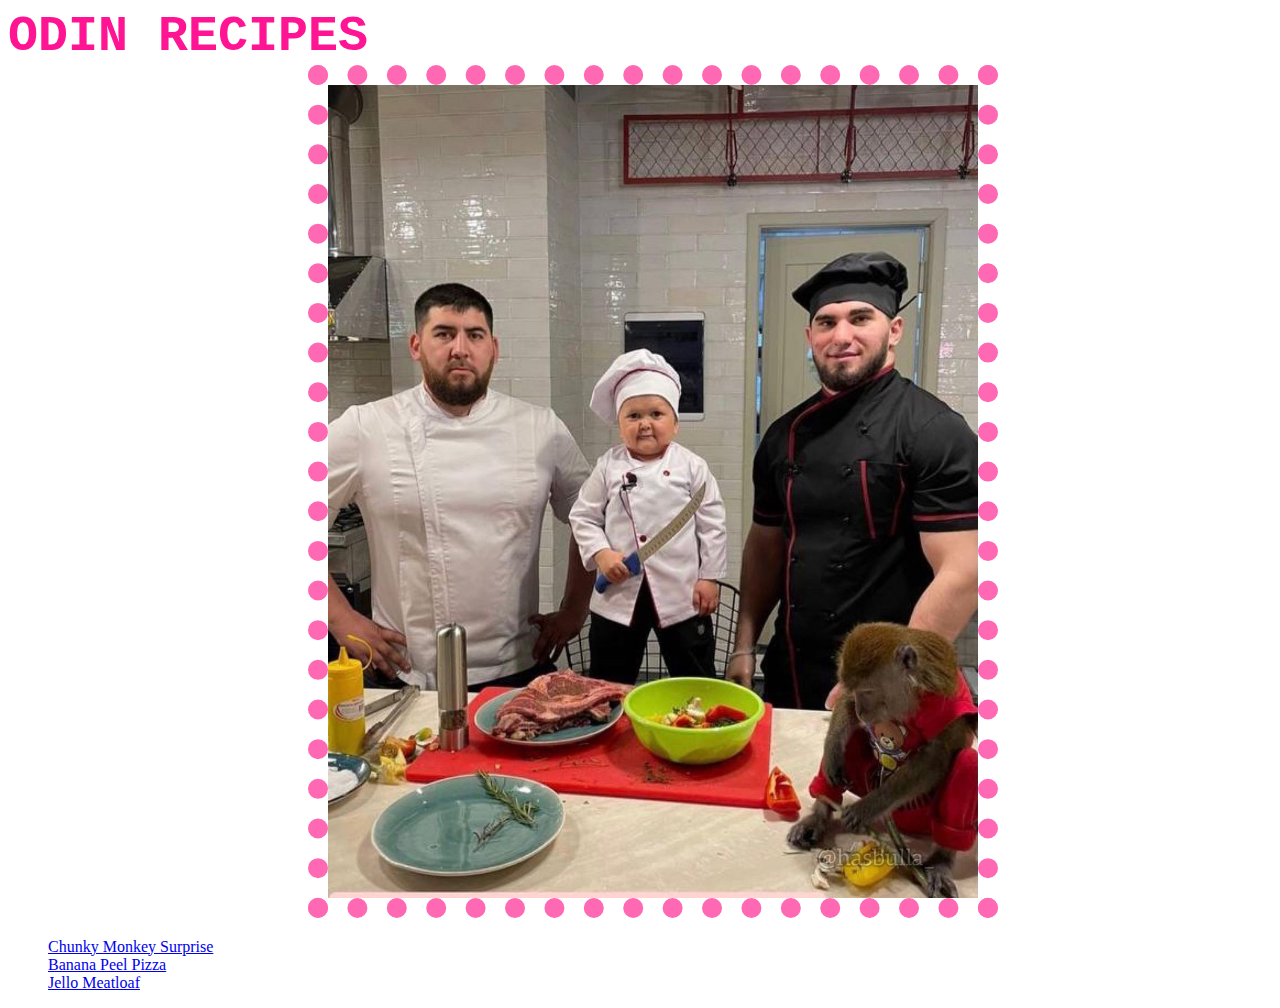
<file: index.html>
<!DOCTYPE html>
<html lang="en">

<head>
    <meta charset="utf-8">
    <title>Odin Recipes</title>
    <link rel="stylesheet" href="styles.css">
</head>


<body>
    <h1 id="title">Odin Recipes</h1>
    <img src="img/hasbullachef.jpg" alt="An image of three chefs">

   <div class="recipeList">
    <ul>
        <a href="recipes/chunkymonkey.html">Chunky Monkey Surprise</a>
        <br>
        <a href="recipes/bananapeelpizza.html">Banana Peel Pizza</a>
        <br>
        <a href="recipes/jellomeatloaf.html">Jello Meatloaf</a>
    </ul>
   </div>  
   



</body>
</html>
</file>
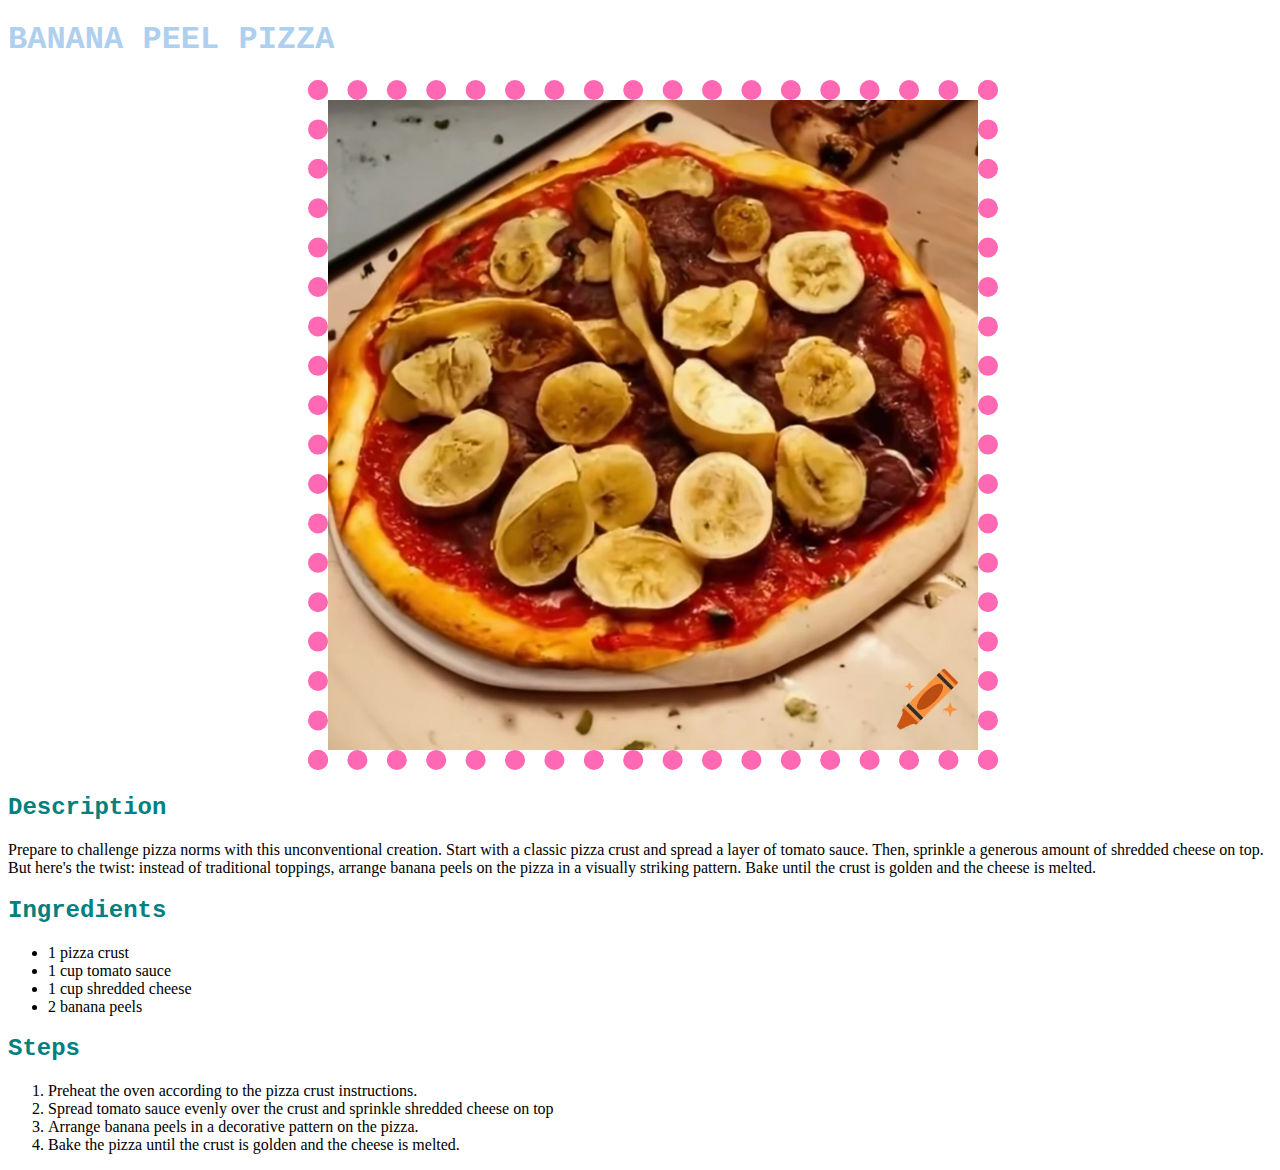
<file: recipes/bananapeelpizza.html>
<!DOCTYPE html>
<html lang="en">

<head>
    <meta charset="utf-8">
    <title>Odin Recipes</title>
    <link rel="stylesheet" href="../styles.css">
</head>

<body>
    <h1 class="recipe-name">Banana Peel Pizza</h1>

    <img src="../img/bananapeelpizza.png" alt="An image of Banana Peel Pizza.">

    <h2>Description</h2>
    <p>
        Prepare to challenge pizza norms with this unconventional creation. Start with a classic pizza crust and spread a layer of tomato sauce. Then, sprinkle a generous amount of shredded cheese on top. But here's the twist: instead of traditional toppings, arrange banana peels on the pizza in a visually striking pattern. Bake until the crust is golden and the cheese is melted.
    </p>

    <h2>Ingredients</h2>
    <ul>
        <li>1 pizza crust</li>
        <li>1 cup tomato sauce</li>
        <li>1 cup shredded cheese</li>
        <li>2 banana peels</li>
    </ul>

    <h2>Steps</h2>
    <ol>
        <li>Preheat the oven according to the pizza crust instructions. </li>
        <li>Spread tomato sauce evenly over the crust and sprinkle shredded cheese on top</li>
        <li>Arrange banana peels in a decorative pattern on the pizza.</li>
        <li>Bake the pizza until the crust is golden and the cheese is melted.</li>
    </ol>

</body>
</file>
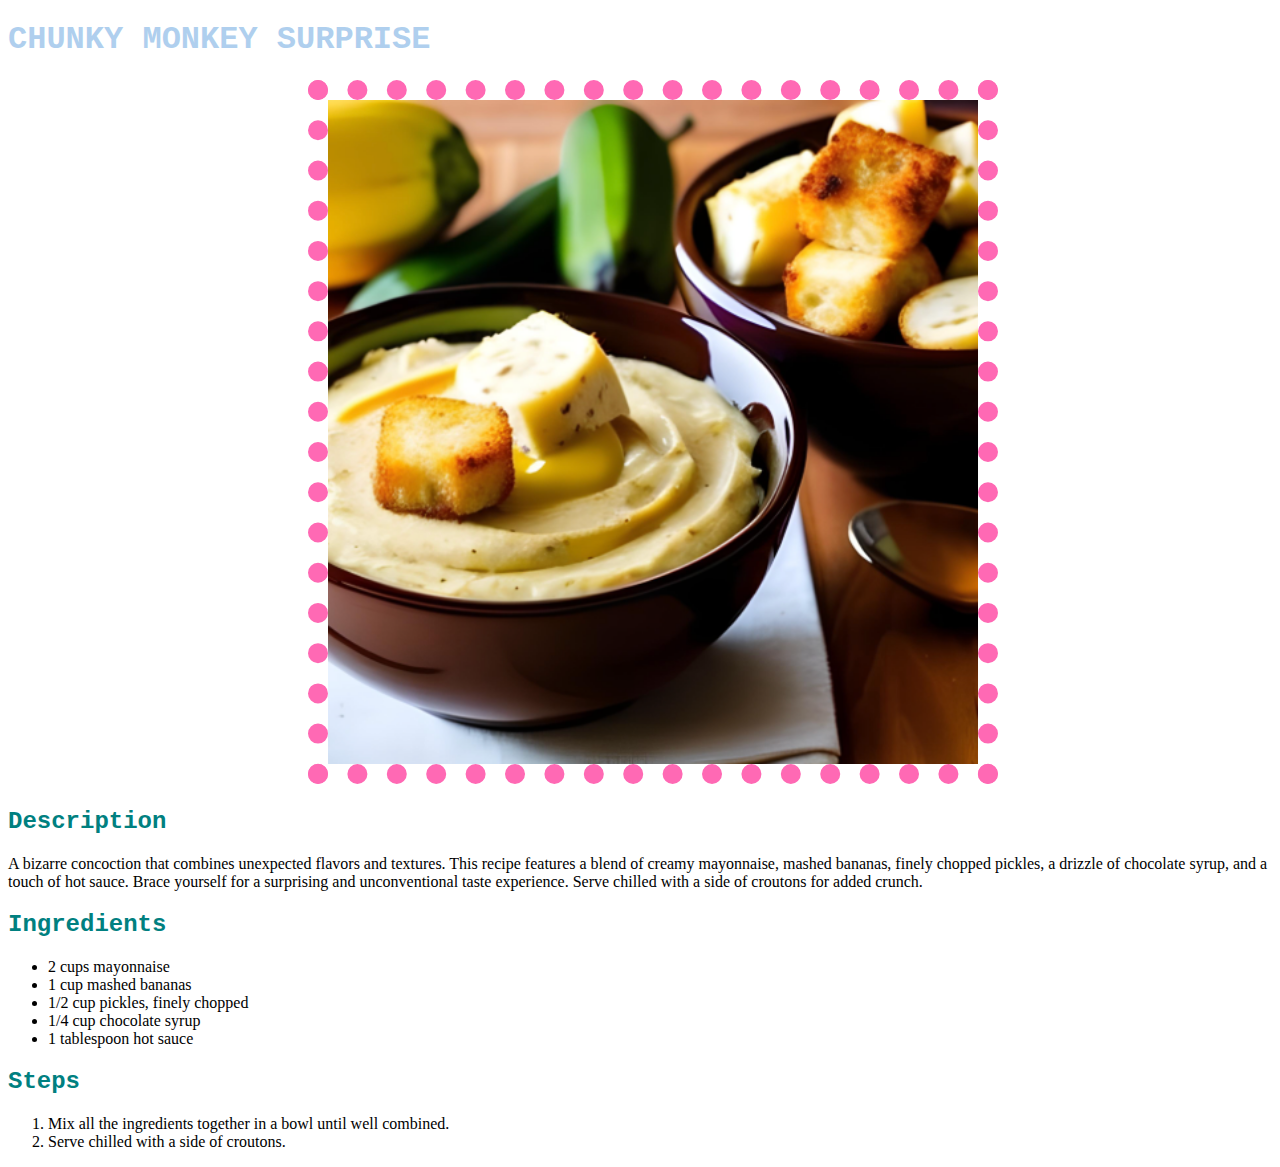
<file: recipes/chunkymonkey.html>
<!DOCTYPE html>
<html lang="en">

<head>
    <meta charset="utf-8">
    <title>Odin Recipes</title>
    <link rel="stylesheet" href="../styles.css">
</head>

<body>
    <h1 class="recipe-name">Chunky Monkey Surprise</h1>

    <img src="../img/chunkywhipped.png" alt="An image of the Chunky Monkey Surprise Recipe.">



    <h2>Description</h2>
    <p>
        A bizarre concoction that combines unexpected flavors and textures. This recipe features a blend of creamy mayonnaise, mashed bananas, finely chopped pickles, a drizzle of chocolate syrup, and a touch of hot sauce. Brace yourself for a surprising and unconventional taste experience. Serve chilled with a side of croutons for added crunch.
    </p>

    <h2>Ingredients</h2>
    <ul>
        <li>2 cups mayonnaise</li>
        <li>1 cup mashed bananas</li>
        <li>1/2 cup pickles, finely chopped</li>
        <li>1/4 cup chocolate syrup</li>
        <li>1 tablespoon hot sauce</li>
    </ul>


    <h2>Steps</h2>
    <ol>
        <li>Mix all the ingredients together in a bowl until well combined.</li>
        <li>Serve chilled with a side of croutons.
        </li>
    </ol>

</body>
</file>
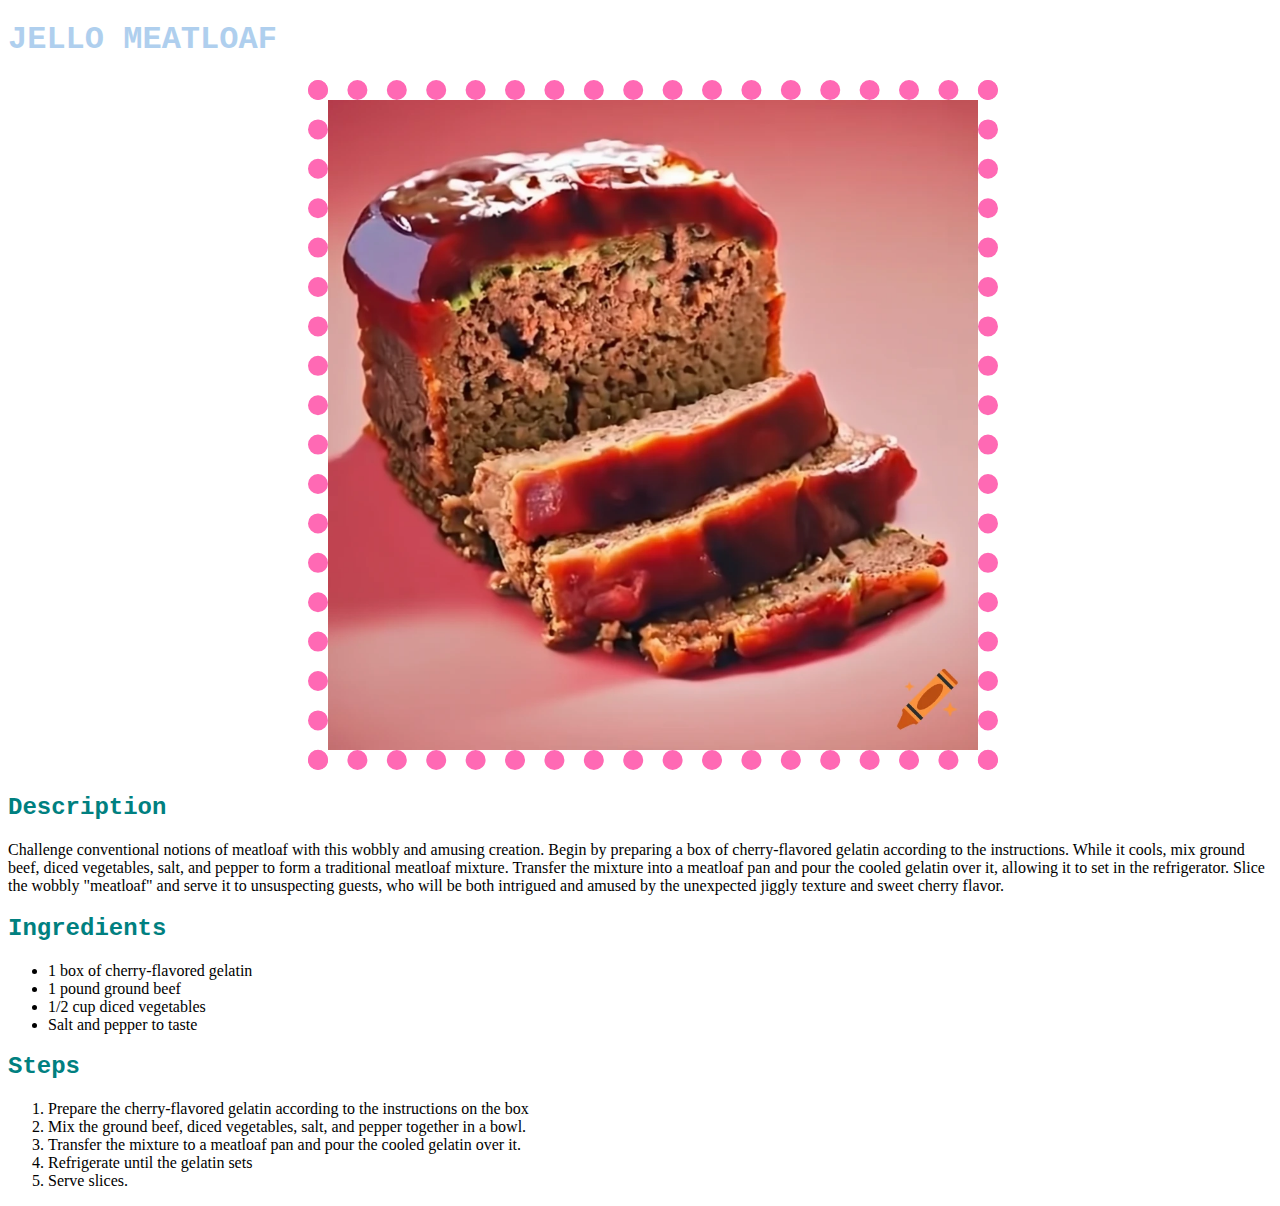
<file: recipes/jellomeatloaf.html>
<!DOCTYPE html>
<html lang="en">

<head>
    <meta charset="utf-8">
    <title>Odin Recipes</title>
    <link rel="stylesheet" href="../styles.css">
</head>

<body>

    <h1 class="recipe-name">Jello Meatloaf</h1>

    <img src="../img/jellomeatloaf.png" alt="An image of Jello Meatloaf">

    <h2>Description</h2>
    <p>
        Challenge conventional notions of meatloaf with this wobbly and amusing creation. Begin by preparing a box of cherry-flavored gelatin according to the instructions. While it cools, mix ground beef, diced vegetables, salt, and pepper to form a traditional meatloaf mixture. Transfer the mixture into a meatloaf pan and pour the cooled gelatin over it, allowing it to set in the refrigerator. Slice the wobbly "meatloaf" and serve it to unsuspecting guests, who will be both intrigued and amused by the unexpected jiggly texture and sweet cherry flavor.
    </p>

    <h2>Ingredients</h2>
    <ul>
        <li>1 box of cherry-flavored gelatin</li>
        <li>1 pound ground beef</li>
        <li>1/2 cup diced vegetables</li>
        <li>Salt and pepper to taste</li>
    </ul>

    <h2>Steps</h2>
    <ol>
        <li>Prepare the cherry-flavored gelatin according to the instructions on the box</li>
        <li>Mix the ground beef, diced vegetables, salt, and pepper together in a bowl. </li>
        <li>Transfer the mixture to a meatloaf pan and pour the cooled gelatin over it. </li>
        <li>Refrigerate until the gelatin sets</li>
        <li>Serve slices.</li>
    </ol>

</body>
</file>
<file: styles.css>
#title {
    color: deeppink;
    text-transform: uppercase;
    font-weight: bolder;
    font-family: 'Courier New', Courier, monospace;
    font-size: 50px;    
    margin: 0;
    
}

.recipe-name{
    color: #afcfee ;
    text-transform: uppercase;
    font-weight: bolder;
    font-family: 'Courier New', Courier, monospace;
}

img{
    height: auto;
    width: 650px;
    border-style: dotted;
    border-color: hotpink;
    border-width: 20px;
    margin-left: 300px;
}

h2{
    color: teal;
    font-weight: bold;
    font-family: 'Courier New', Courier, monospace;
}
</file>
